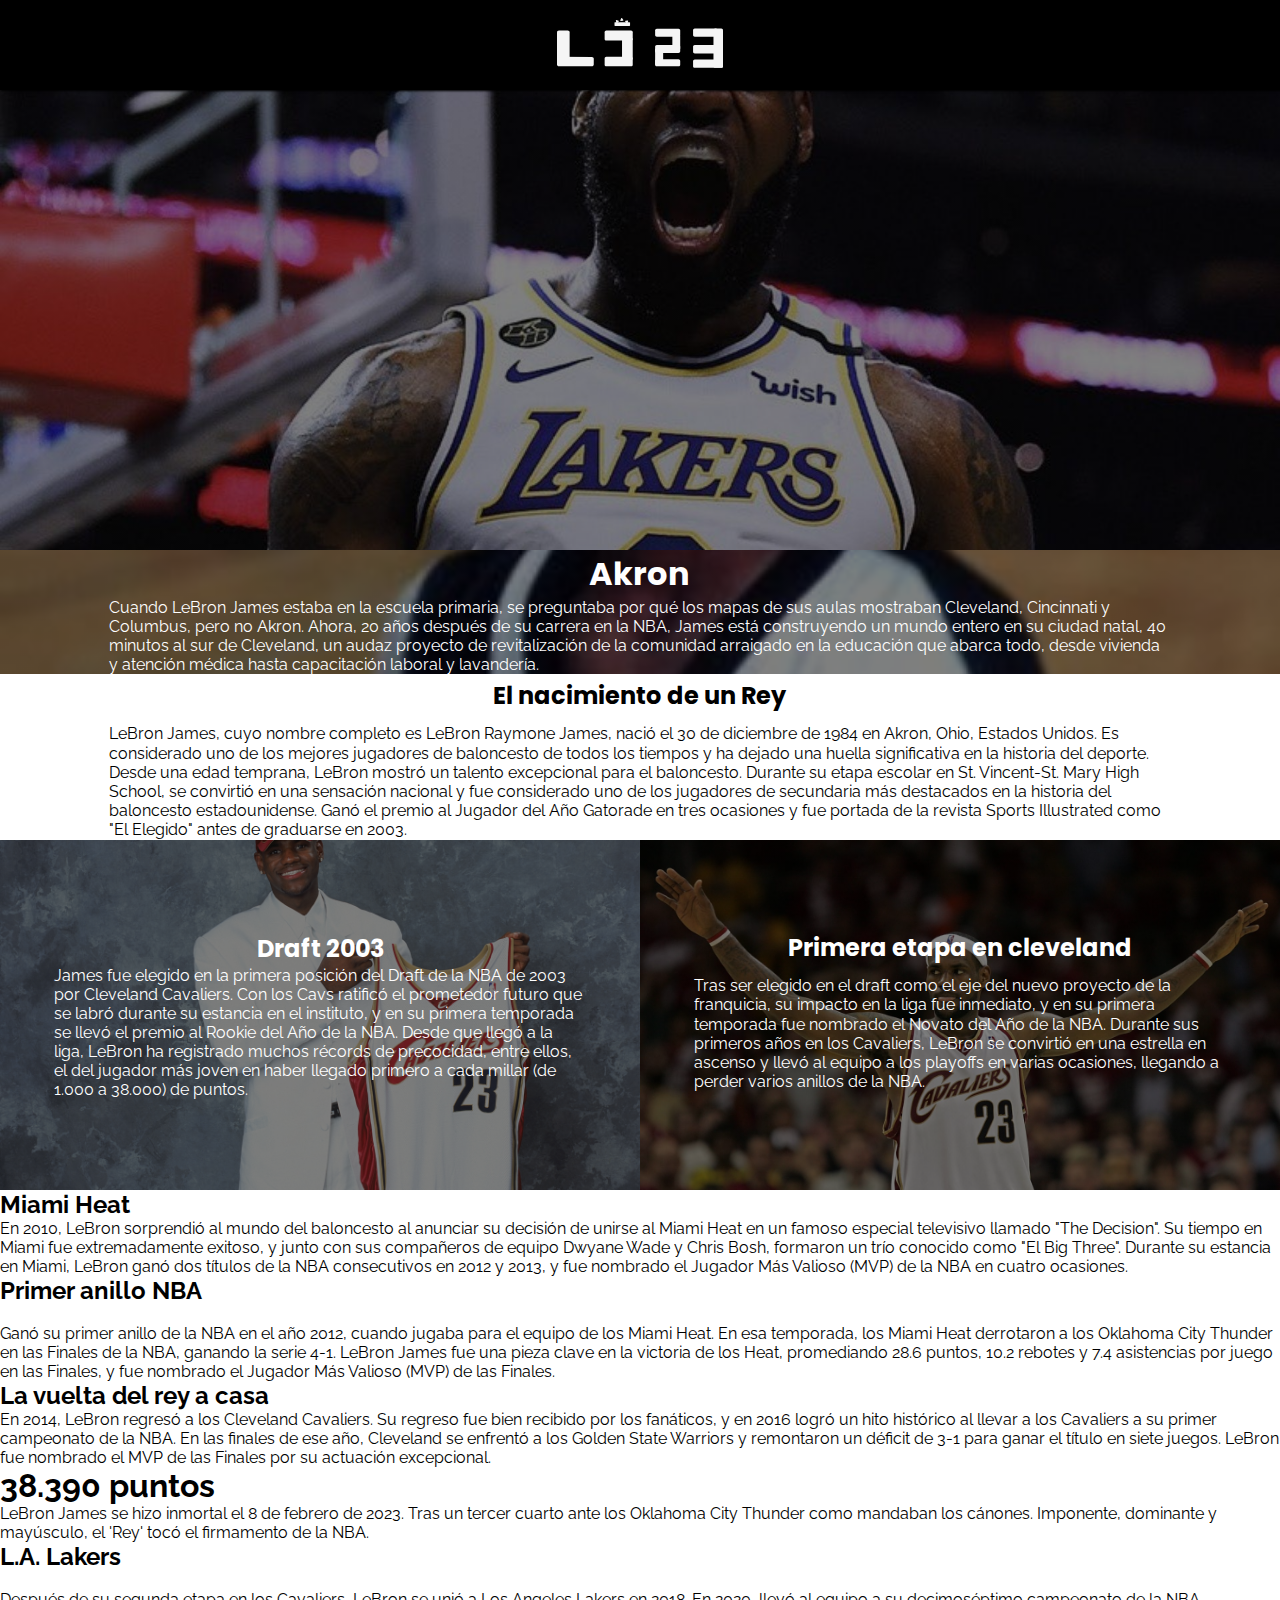
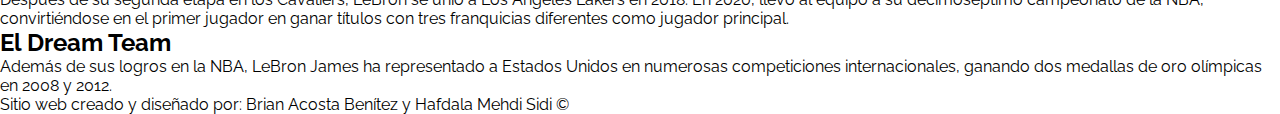
<file: index.html>
<!DOCTYPE html>
<html lang="es">
<head>
    <meta charset="UTF-8">
    <meta http-equiv="X-UA-Compatible" content="IE=edge">
    <meta name="viewport" content="width=device-width, initial-scale=1.0">
    <title>Lebron James Tribute</title>
    <link rel="icon" type="image/svg" href="/public/logo_definitivo.svg">
    <link rel="stylesheet" href="/public/css/styles.css">
    <link rel="stylesheet" href="/public/css/sticky_header.css">
</head>
<body>
    <header class="principal-header">
        <a href="#" class="logo">
            <img src="/public/logo_header_black.svg" alt="logo white del sitio LJ" class="logo-white">
        </a>    
    </header class="principal-header">
    <main class="main-index">
        <div class="banner-principal">
        </div>
        <div class="container-cards">
        <div class="wrap-Akron">
    <div class="wrap-text">
      <h1 class="heading-1">Akron</h1>
      <p>Cuando LeBron James estaba en la escuela primaria, se preguntaba por qué los mapas de sus aulas mostraban Cleveland, Cincinnati y Columbus, pero no Akron. Ahora, 20 años después de su carrera en la NBA, James está construyendo un mundo entero en su ciudad natal, 40 minutos al sur de Cleveland, un audaz proyecto de revitalización de la comunidad arraigado en la educación que abarca todo, desde vivienda y atención médica hasta capacitación laboral y lavandería.</p>
    </div>
  </div>
        <div class="wrap-born-king">
            <div class="wrap-text-1">
                <h2 class="heading2">
                    El nacimiento de un Rey
                </h2>
                <br>
                <p>LeBron James, cuyo nombre completo es LeBron Raymone James, nació el 30 de diciembre de 1984 en Akron, Ohio, Estados Unidos. Es considerado uno de los mejores jugadores de baloncesto de todos los tiempos y ha dejado una huella significativa en la historia del deporte. <br>
                    Desde una edad temprana, LeBron mostró un talento excepcional para el baloncesto. Durante su etapa escolar en St. Vincent-St. Mary High School, se convirtió en una sensación nacional y fue considerado uno de los jugadores de secundaria más destacados en la historia del baloncesto estadounidense. Ganó el premio al Jugador del Año Gatorade en tres ocasiones y fue portada de la revista Sports Illustrated como "El Elegido" antes de graduarse en 2003.</p>
            </div>
        </div>
        </div>
        <div class="container-cards-2">
        <div class="wrap-draft">
    <div class="wrap-text-2">
      <h2 class="heading-2">Draft 2003</h2>
      <p>James fue elegido en la primera posición del Draft de la NBA de 2003 por Cleveland Cavaliers. Con los Cavs ratificó el prometedor futuro que se labró durante su estancia en el instituto, y en su primera temporada se llevó el premio al Rookie del Año de la NBA. Desde que llegó a la liga, LeBron ha registrado muchos récords de precocidad, entre ellos, el del jugador más joven en haber llegado primero a cada millar (de 1.000 a 38.000) de puntos.</p>
    </div>
  </div>
        <div class="wrap-first-cavs">
            <div class="wrap-text-3">
                <h2 class="heading3">
                    Primera etapa en cleveland
                </h2>
                <br>
                <p>Tras ser elegido en el draft como el eje del nuevo proyecto de la franquicia, su impacto en la liga fue inmediato, y en su primera temporada fue nombrado el Novato del Año de la NBA. Durante sus primeros años en los Cavaliers, LeBron se convirtió en una estrella en ascenso y llevó al equipo a los playoffs en varias ocasiones, llegando a perder varios anillos de la NBA.</p>
            </div>
        </div>
        </div>
        <div class="container-cards-3">
        <div class="wrap-heat">
    <div class="wrap-text-4">
      <h2 class="heading-4">Miami Heat</h2>
      <p>En 2010, LeBron sorprendió al mundo del baloncesto al anunciar su decisión de unirse al Miami Heat en un famoso especial televisivo llamado "The Decision". Su tiempo en Miami fue extremadamente exitoso, y junto con sus compañeros de equipo Dwyane Wade y Chris Bosh, formaron un trío conocido como "El Big Three". Durante su estancia en Miami, LeBron ganó dos títulos de la NBA consecutivos en 2012 y 2013, y fue nombrado el Jugador Más Valioso (MVP) de la NBA en cuatro ocasiones.</p>
    </div>
  </div>
        <div class="wrap-ring">
            <div class="wrap-text-5">
                <h2 class="heading5">
                    Primer anillo NBA
                </h2>
                <br>
                <p>Ganó su primer anillo de la NBA en el año 2012, cuando jugaba para el equipo de los Miami Heat. En esa temporada, los Miami Heat derrotaron a los Oklahoma City Thunder en las Finales de la NBA, ganando la serie 4-1. LeBron James fue una pieza clave en la victoria de los Heat, promediando 28.6 puntos, 10.2 rebotes y 7.4 asistencias por juego en las Finales, y fue nombrado el Jugador Más Valioso (MVP) de las Finales.</p>
            </div>
        </div>
        </div>
        <div class="container-cards-4">
            <h2 class="heading-6">
                La vuelta del rey a casa
            </h2>
        </div>
         <div class="text-content">
                <p class="comming">En 2014, LeBron regresó a los Cleveland Cavaliers. Su regreso fue bien recibido por los fanáticos, y en 2016 logró un hito histórico al llevar a los Cavaliers a su primer campeonato de la NBA. En las finales de ese año, Cleveland se enfrentó a los Golden State Warriors y remontaron un déficit de 3-1 para ganar el título en siete juegos. LeBron fue nombrado el MVP de las Finales por su actuación excepcional.</p>
            </div>       
    <div class="container-cards-5">
             <div class="wrap-points">
    <div class="wrap-text-6">
      <h1 class="heading-7">38.390 puntos</h1>
      <p>LeBron James se hizo inmortal el 8 de febrero de 2023. Tras un tercer cuarto ante los Oklahoma City Thunder como mandaban los cánones. Imponente, dominante y mayúsculo, el 'Rey' tocó el firmamento de la NBA.</p>
    </div>
  </div>
        <div class="wrap-la">
            <div class="wrap-text-7">
                <h2 class="heading8">
                    L.A. Lakers
                </h2>
                <br>
                <p>Después de su segunda etapa en los Cavaliers, LeBron se unió a Los Angeles Lakers en 2018. En 2020, llevó al equipo a su decimoséptimo campeonato de la NBA, convirtiéndose en el primer jugador en ganar títulos con tres franquicias diferentes como jugador principal.</p>
            </div>
        </div>
        </div>
         <div class="container-cards-6">
            <h2 class="heading-9">
                El Dream Team
            </h2>
            </div>
            <div>
            <p class="dream-team">Además de sus logros en la NBA, LeBron James ha representado a Estados Unidos en numerosas competiciones internacionales, ganando dos medallas de oro olímpicas en 2008 y 2012.</p>
        </div>
    </main>
    <footer class="footer-container">
        <p class="copyright">Sitio web creado y diseñado por: Brian Acosta Benítez y Hafdala Mehdi Sidi  &#169;</p>
    </footer>   
</body>
<script src="/src/js/scripts.js"></script>
</html>
</file>
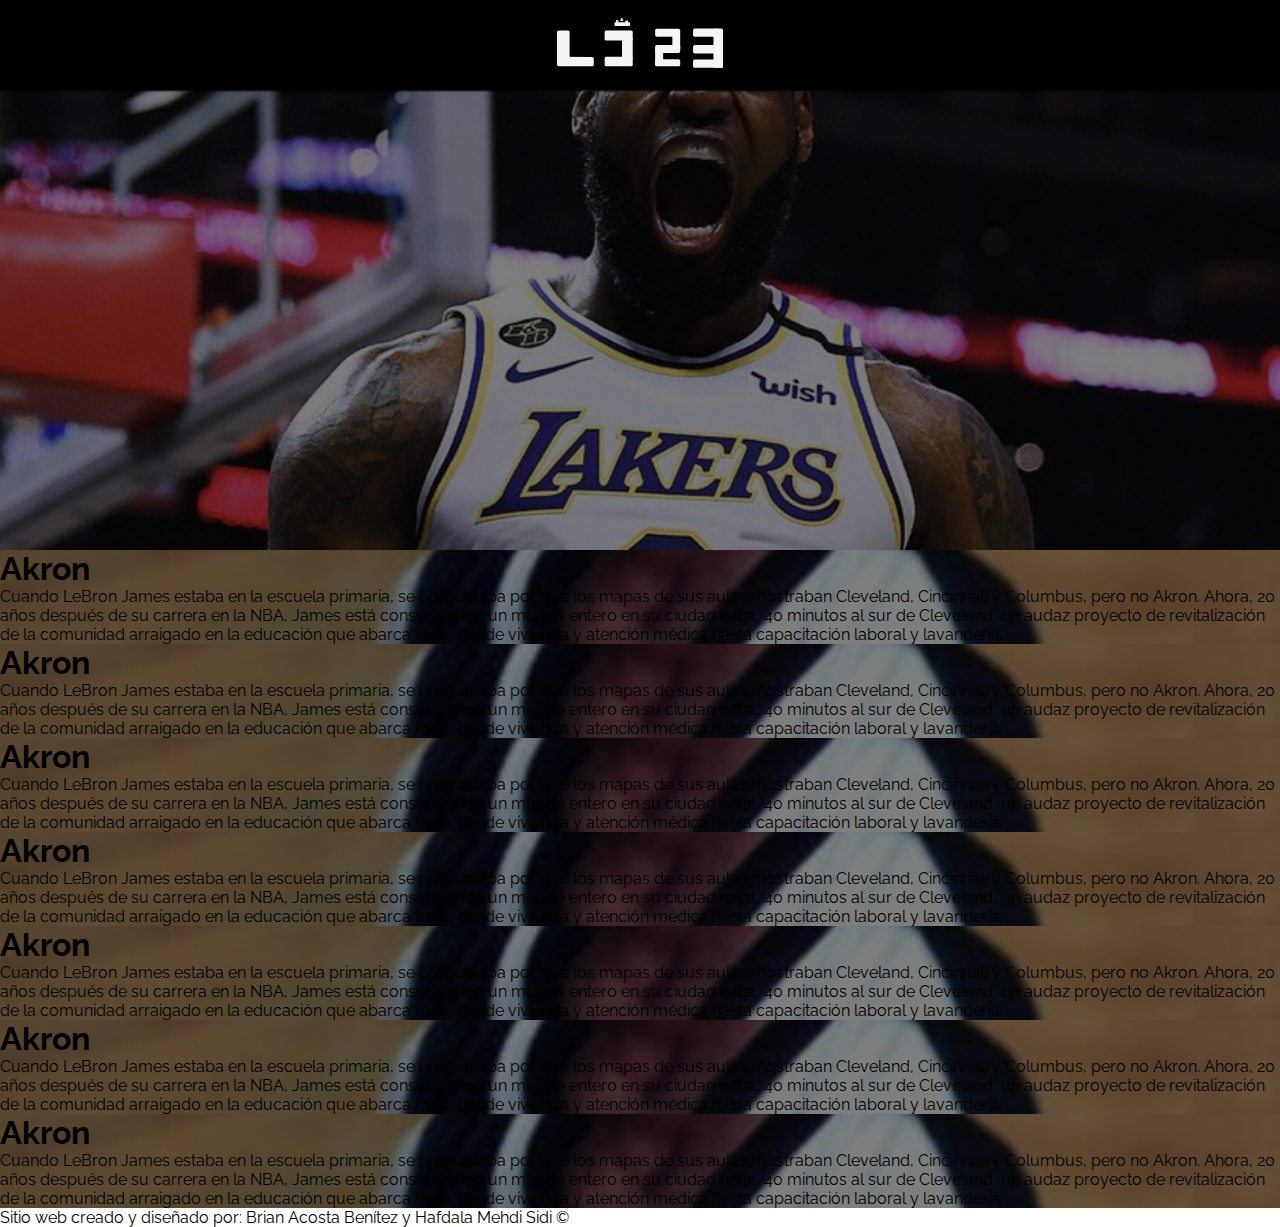
<file: public/index.html>
<!DOCTYPE html>
<html lang="es">

<head>
    <meta charset="UTF-8">
    <meta http-equiv="X-UA-Compatible" content="IE=edge">
    <meta name="viewport" content="width=device-width, initial-scale=1.0">
    <title>Lebron James Tribute</title>
    <link rel="icon" type="image/svg" href="/src/img/logo_definitivo.svg">
    <link rel="stylesheet" href="/public/css/styles.css">
</head>

<body>
    <header class="principal-header">
        <a href="#" class="logo">
            <img src="/src/img/logo_header_black.svg" alt="logo white del sitio LJ" class="logo-white">
        </a>
    </header class="principal-header">
    <main class="main-index">
        <div class="banner-principal">
        </div>
        <div class="wrap-Akron">
            <div class="wrap-texto">
                <h1>Akron</h1>
                <p>Cuando LeBron James estaba en la escuela primaria, se preguntaba por qué los mapas de sus aulas
                    mostraban Cleveland, Cincinnati y Columbus, pero no Akron. Ahora, 20 años después de su carrera en
                    la NBA, James está construyendo un mundo entero en su ciudad natal, 40 minutos al sur de Cleveland,
                    un audaz proyecto de revitalización de la comunidad arraigado en la educación que abarca todo, desde
                    vivienda y atención médica hasta capacitación laboral y lavandería.</p>
            </div>
        </div>
        <div class="wrap-Akron">
            <div class="wrap-texto">
                <h1>Akron</h1>
                <p>Cuando LeBron James estaba en la escuela primaria, se preguntaba por qué los mapas de sus aulas
                    mostraban Cleveland, Cincinnati y Columbus, pero no Akron. Ahora, 20 años después de su carrera en
                    la NBA, James está construyendo un mundo entero en su ciudad natal, 40 minutos al sur de Cleveland,
                    un audaz proyecto de revitalización de la comunidad arraigado en la educación que abarca todo, desde
                    vivienda y atención médica hasta capacitación laboral y lavandería.</p>
            </div>
        </div>
        <div class="wrap-Akron">
            <div class="wrap-texto">
                <h1>Akron</h1>
                <p>Cuando LeBron James estaba en la escuela primaria, se preguntaba por qué los mapas de sus aulas
                    mostraban Cleveland, Cincinnati y Columbus, pero no Akron. Ahora, 20 años después de su carrera en
                    la NBA, James está construyendo un mundo entero en su ciudad natal, 40 minutos al sur de Cleveland,
                    un audaz proyecto de revitalización de la comunidad arraigado en la educación que abarca todo, desde
                    vivienda y atención médica hasta capacitación laboral y lavandería.</p>
            </div>
        </div>
        <div class="wrap-Akron">
            <div class="wrap-texto">
                <h1>Akron</h1>
                <p>Cuando LeBron James estaba en la escuela primaria, se preguntaba por qué los mapas de sus aulas
                    mostraban Cleveland, Cincinnati y Columbus, pero no Akron. Ahora, 20 años después de su carrera en
                    la NBA, James está construyendo un mundo entero en su ciudad natal, 40 minutos al sur de Cleveland,
                    un audaz proyecto de revitalización de la comunidad arraigado en la educación que abarca todo, desde
                    vivienda y atención médica hasta capacitación laboral y lavandería.</p>
            </div>
        </div>
        <div class="wrap-Akron">
            <div class="wrap-texto">
                <h1>Akron</h1>
                <p>Cuando LeBron James estaba en la escuela primaria, se preguntaba por qué los mapas de sus aulas
                    mostraban Cleveland, Cincinnati y Columbus, pero no Akron. Ahora, 20 años después de su carrera en
                    la NBA, James está construyendo un mundo entero en su ciudad natal, 40 minutos al sur de Cleveland,
                    un audaz proyecto de revitalización de la comunidad arraigado en la educación que abarca todo, desde
                    vivienda y atención médica hasta capacitación laboral y lavandería.</p>
            </div>
        </div>
        <div class="wrap-Akron">
            <div class="wrap-texto">
                <h1>Akron</h1>
                <p>Cuando LeBron James estaba en la escuela primaria, se preguntaba por qué los mapas de sus aulas
                    mostraban Cleveland, Cincinnati y Columbus, pero no Akron. Ahora, 20 años después de su carrera en
                    la NBA, James está construyendo un mundo entero en su ciudad natal, 40 minutos al sur de Cleveland,
                    un audaz proyecto de revitalización de la comunidad arraigado en la educación que abarca todo, desde
                    vivienda y atención médica hasta capacitación laboral y lavandería.</p>
            </div>
        </div>
        <div class="wrap-Akron">
            <div class="wrap-texto">
                <h1>Akron</h1>
                <p>Cuando LeBron James estaba en la escuela primaria, se preguntaba por qué los mapas de sus aulas
                    mostraban Cleveland, Cincinnati y Columbus, pero no Akron. Ahora, 20 años después de su carrera en
                    la NBA, James está construyendo un mundo entero en su ciudad natal, 40 minutos al sur de Cleveland,
                    un audaz proyecto de revitalización de la comunidad arraigado en la educación que abarca todo, desde
                    vivienda y atención médica hasta capacitación laboral y lavandería.</p>
            </div>
        </div>
        </div>
    </main>
    <footer class="footer-container">
        <p class="copyright">Sitio web creado y diseñado por: Brian Acosta Benítez y Hafdala Mehdi Sidi &#169;</p>
    </footer>
</body>

</html>
</file>
<file: public/css/styles.css>
@import url("https://fonts.googleapis.com/css2?family=Poppins:wght@600;700&family=Raleway&display=swap");

* {
  padding: 0;
  margin: 0;
  box-sizing: border-box;
  font-family: "Poppins", sans-serif;
  font-family: "Raleway", sans-serif;
}
.principal-header {
  background: #000000;
  width: 100%;
  height: 90px;
  position: fixed;
  z-index: 10;
  box-shadow: 1px 1px 2px #000000;
  top: 0;
  left: 0;
  display: flex;
  justify-content: center;
  align-items: center;
}

.logo-white:hover {
  transform: scale(1.2);
}

.logo-white {
  height: 50px;
  transition: 0.95s;
}

.banner-principal {
  background: linear-gradient(to bottom, rgb(0 0 0 / 0.5), rgb(0 0 0 / 0.5)),url(/src/assets/img/banner.jpg);
  background-repeat: no-repeat;
  background-size: cover;
  width: 100%;
  height: 550px;
}
<<<<<<< HEAD
.container-cards {
  display: grid;
  grid-template-columns: repeat(2, 1fr);
  grid-column-gap: 0px;
  grid-row-gap: 0px;
  height: 350px;
}
.wrap-Akron {
  background: url(/src/assets/img/bg-akron.jfif);
  display: flex;
  align-items: center;
  justify-content: center;
  background: linear-gradient(to bottom, rgb(0 0 0 / 0.5), rgb(0 0 0 / 0.5)),
    url(/src/assets/img/bg-akron.jfif);
  background-size: cover;
  background-position: center;
  transition: 1.2s;
}
.wrap-text {
  color: #ffffff;
  width: 83%;
  text-align: left;
  font-family: "Raleway";
  font-weight: 400;
}
.heading-1 {
  font-family: "Poppins";
  font-weight: 700;
  text-align: center;
}
.wrap-Akron:hover {
  transform: scale(1.2);
}
.wrap-born-king {
  background: #ffffff;
  display: flex;
  justify-content: center;
  align-items: center;
  background-size: cover;
  background-position: center;
  transition: 1.2s;
}
.wrap-text-1 {
  color: #000000;
  width: 83%;
  text-align: left;
  font-family: "Raleway";
  font-weight: 400;
  line-height: 1.2rem;
}
.heading2 {
  font-family: "Poppins";
  font-weight: 700;
  color: #000000;
  text-align: center;
  margin-top: 0.75rem;
}
.wrap-born-king:hover {
  transform: scale(1.2);
}

.container-cards-2 {
  display: grid;
  grid-template-columns: repeat(2, 1fr);
  grid-column-gap: 0px;
  grid-row-gap: 0px;
  height: 350px;
=======
.banner-principal{
    background-image: url("/src/img/banner-principal.jpg");
    background-repeat: no-repeat;
    background-size:cover;
    width:100%;
    height:800px
}
.wrap-Akron{
    background: url(../../src/img/bg-akron.jfif);
    width: 100vw;
    height: 100vh;
    display: flex;
    align-items: end;
    justify-content: center;
    background: linear-gradient(to bottom, rgb(0 0 0 / .5),rgb(0 0 0 / .5)),url(../../src/img/bg-akron.jfif);
    background-size: cover;
    background-position: center;
}
.wrap-texto{
    color: #fff;
    text-align: center;
    width: 50%;
>>>>>>> 71e36e9f3d1680ba39e6e449ae46e05d5545a258
}
.wrap-draft {
  background: url(/src/assets/img/lebron_draft.jpg);
  display: flex;
  align-items: center;
  justify-content: center;
  background: linear-gradient(to bottom, rgb(0 0 0 / 0.5), rgb(0 0 0 / 0.5)),
    url(/src/assets/img/lebron_draft.jpg);
  background-size: cover;
  background-position: center;
  transition: 1.2s;
}
.wrap-text-2 {
  color: #ffffff;
  width: 83%;
  text-align: left;
  font-family: "Raleway";
  font-weight: 400;
}
.heading-2 {
  font-family: "Poppins";
  font-weight: 700;
  text-align: center;
  color: #ffffff;
}
.wrap-draft:hover {
  transform: scale(1.2);
}
.wrap-first-cavs {
  background: url(/src/assets/img/lebron_fisrt_cavs.jfif);
  background: #ffffff;
  display: flex;
  justify-content: center;
  align-items: center;
  background: linear-gradient(to bottom, rgb(0 0 0 / 0.5), rgb(0 0 0 / 0.5)),
    url(/src/assets/img/lebron_fisrt_cavs.jfif);
  background-size: cover;
  background-position: center;
  transition: 1.2s;
}
.wrap-text-3 {
  color: #ffffff;
  width: 83%;
  text-align: left;
  font-family: "Raleway";
  font-weight: 400;
  line-height: 1.2rem;
}
.heading3 {
  font-family: "Poppins";
  font-weight: 700;
  color: #ffffff;
  text-align: center;
}
.wrap-first-cavs:hover {
  transform: scale(1.2);
}

.container-cards-3 {
  display: grid;
  grid-template-columns: repeat(2, 1fr);
  grid-column-gap: 0px;
  grid-row-gap: 0px;
  height: 350px;
}
.wrap-heat {
  background: url(/src/assets/img/lebron_heat.webp);
  display: flex;
  align-items: center;
  justify-content: center;
  background: linear-gradient(to bottom, rgb(0 0 0 / 0.5), rgb(0 0 0 / 0.5)),
    url(/src/assets/img/lebron_heat.webp);
  background-size: cover;
  background-position: center;
  transition: 1.2s;
}
.wrap-text-4 {
  color: #ffffff;
  width: 83%;
  text-align: left;
  font-family: "Raleway";
  font-weight: 400;
}
.heading-4 {
  font-family: "Poppins";
  font-weight: 700;
  text-align: center;
  color: #ffffff;
  margin-top: 0.75rem;
}
.wrap-heat:hover {
  transform: scale(1.2);
}
.wrap-ring {
  background: url(/src/assets/img/lebron_winner.jpg);
  background: #ffffff;
  display: flex;
  justify-content: center;
  align-items: center;
  background: linear-gradient(to bottom, rgb(0 0 0 / 0.5), rgb(0 0 0 / 0.5)),
    url(/src/assets/img/lebron_winner.jpg);
  background-size: cover;
  background-position: center;
  transition: 1.2s;
}
.wrap-text-5 {
  color: #ffffff;
  width: 83%;
  text-align: left;
  font-family: "Raleway";
  font-weight: 400;
  line-height: 1.2rem;
}
.heading5 {
  font-family: "Poppins";
  font-weight: 700;
  color: #ffffff;
  text-align: center;
  margin-top: 0.75rem;
}
.wrap-ring:hover {
  transform: scale(1.2);
}

.container-cards-4 {
  display: grid;
  grid-template-columns: 1fr;
  grid-template-rows: repeat(2, 1fr);
  grid-column-gap: 0px;
  grid-row-gap: 0px;
  width: 100%;
  height: 450px;
  background-image: url(/src/assets/img/comming_home.jpg);
  background-size: cover;
  background-position: center;
  background-repeat: no-repeat;
  display: flex;
  justify-content: center;
  align-items: end;
}
.heading-6 {
  color: #ffffff;
  font-family: "Poppins";
  font-weight: 700;
}
.text-content {
  background: #000000;
  display: flex;
  justify-content: center;
  align-items: center;
}
.comming {
  color: #ffffff;
  width: 83%;
  text-align: left;
  font-family: "Raleway";
  font-weight: 400;
  line-height: 1.2rem;
  font-family: "Raleway";
  font-weight: 400;
}

.container-cards-5 {
  display: grid;
  grid-template-columns: repeat(2, 1fr);
  grid-column-gap: 0px;
  grid-row-gap: 0px;
  height: 350px;
}

.wrap-points {
  display: flex;
  align-items: center;
  justify-content: center;
  background-size: cover;
  background-position: center;
  transition: 1.2s;
}
.wrap-text-6 {
  color: #000000;
  width: 83%;
  text-align: left;
  font-family: "Raleway";
  font-weight: 400;
}
.heading-7 {
  font-family: "Poppins";
  font-weight: 700;
  text-align: center;
  color: #000000;
  margin-top: 0.75rem;
}
.wrap-points:hover {
  transform: scale(1.2);
}
.wrap-la {
  background: url(/src/assets/img/lebron_la.jpg);
  background: #ffffff;
  display: flex;
  justify-content: center;
  align-items: center;
  background: linear-gradient(to bottom, rgb(0 0 0 / 0.5), rgb(0 0 0 / 0.5)),
    url(/src/assets/img/lebron_la.jpg);
  background-size: cover;
  background-position: center;
  transition: 1.2s;
}
.wrap-text-7 {
  color: #ffffff;
  width: 83%;
  text-align: left;
  font-family: "Raleway";
  font-weight: 400;
  line-height: 1.2rem;
}
.heading8 {
  font-family: "Poppins";
  font-weight: 700;
  color: #ffffff;
  text-align: center;
  margin-top: 0.75rem;
}
.wrap-la:hover {
  transform: scale(1.2);
}

.heading-9 {
  color: #bf0f1e;
  font-family: "Poppins";
  font-weight: 700;
  text-align: center;
}
.container-cards-6 {
  background: #ffffff;
  display: flex;
  justify-content: center;
  align-items: center;
  border-top: 1px solid #000000;
}
.dream-team {
  color: #000000;
  text-align: left;
  font-family: "Raleway";
  font-weight: 400;
  line-height: 1.2rem;
  font-family: "Raleway";
  font-weight: 400;
  margin-left: 35px;
}

.footer-container {
  background: #1a1a1a;
  width: 100%;
  height: 45px;
  display: flex;
  justify-content: center;
  align-items: center;
}
.copyright {
  color: #ffffff;
  font-family: 'Poppins';
  font-weight: 700;
}
</file>
<file: public/css/sticky_header.css>
.sticky {
    background: #1A1A1A;
    box-shadow: 1px 1px 3px #1A1A1A;
    z-index: 100;
}
</file>
